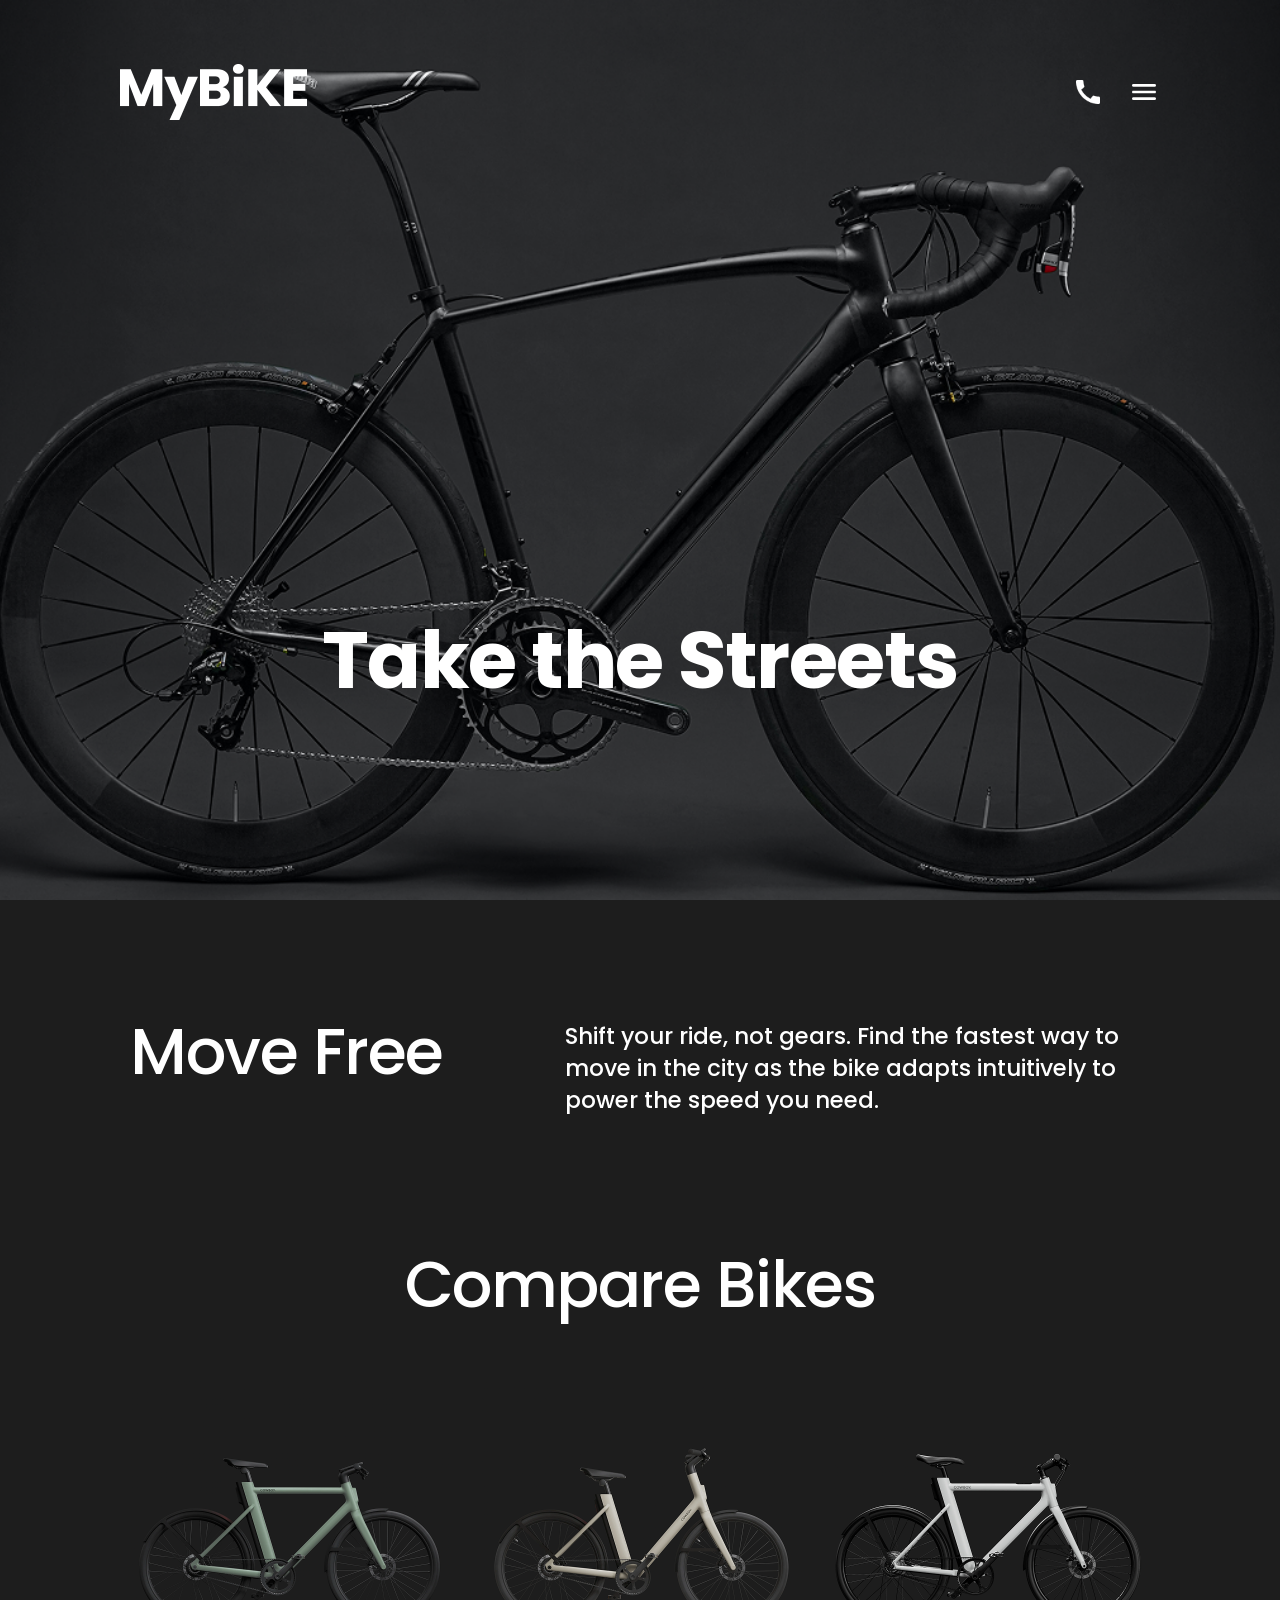
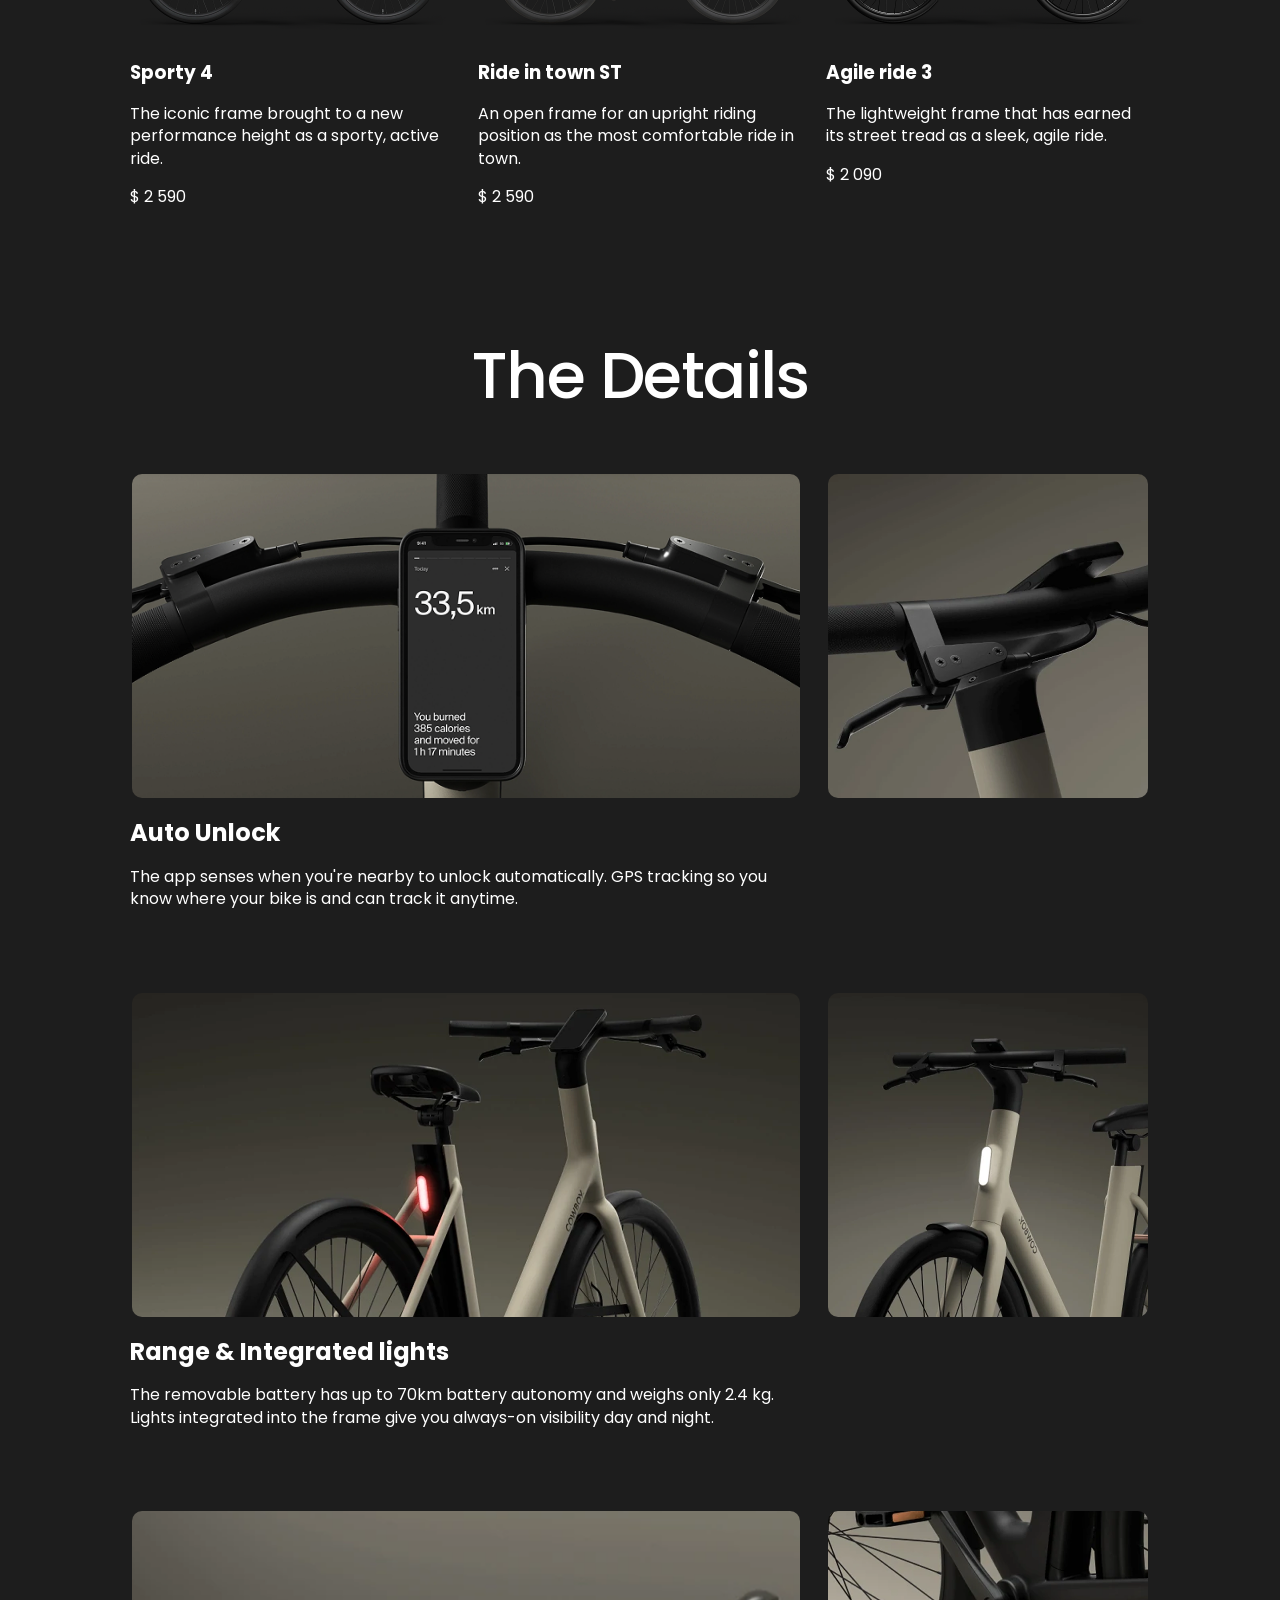
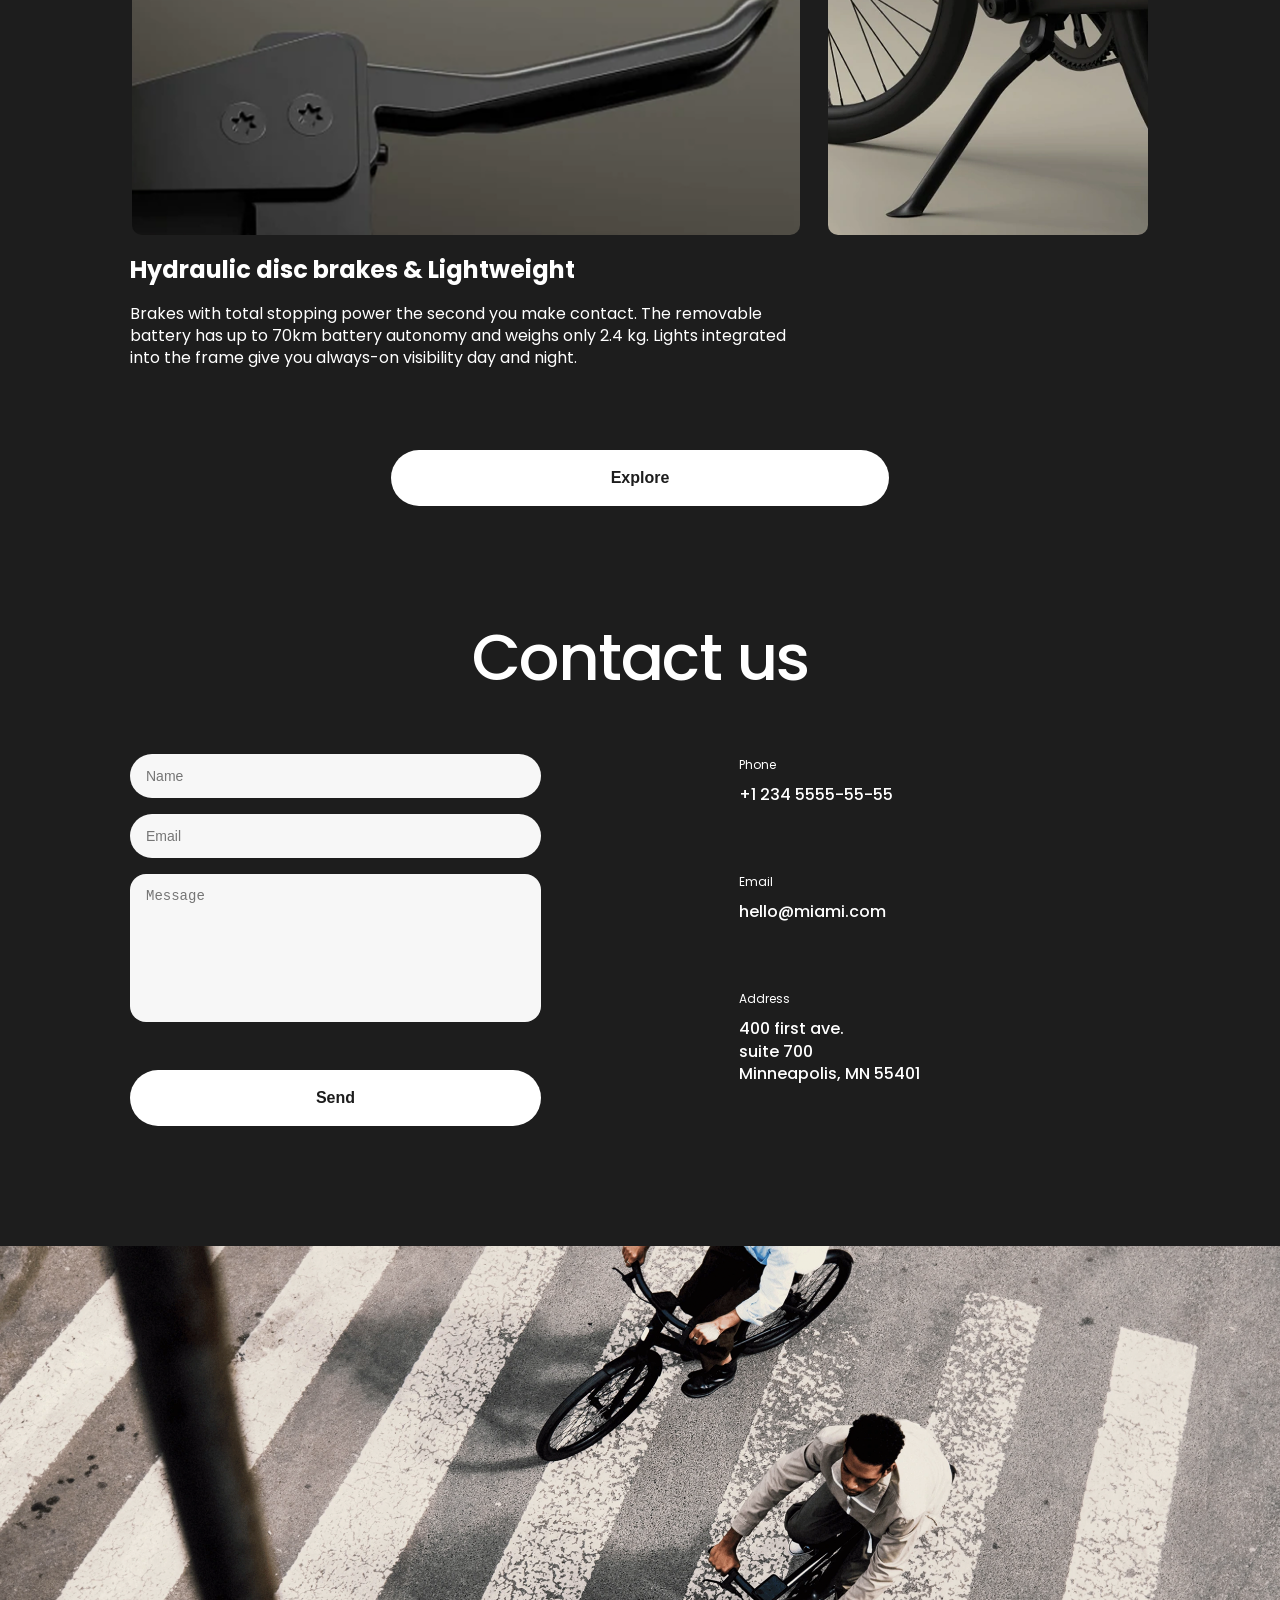
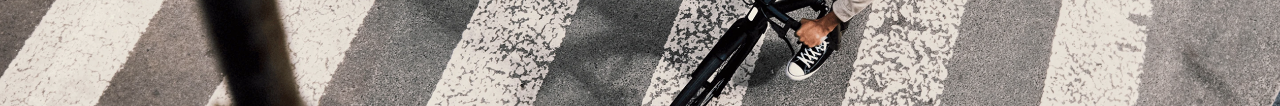
<file: index.html>
<!doctype html><html lang="en" class="page"><head><meta charset="utf-8"><meta name="viewport" content="width=device-width, initial-scale=1.0"><title>MyBike</title><link rel="icon" type="image/png" href="favicon.bdf6be57.png"><link rel="preconnect" href="https://fonts.googleapis.com"><link rel="preconnect" href="https://fonts.gstatic.com"><link href="https://fonts.googleapis.com/css2?family=Poppins:ital,wght@0,100;0,200;0,300;0,400;0,500;0,600;0,700;0,800;0,900;1,100;1,200;1,300;1,400;1,500;1,600;1,700;1,800;1,900&display=swap" rel="stylesheet"><link rel="stylesheet" href="index.746f3a43.css"><script src="index.cabb280d.js" defer></script></head><body class="page__body"> <header class="header" id="home"> <div class="header__content"> <div class="top-bar"> <a href="#" class="top-bar__logo"> <img src="MyBiKE-logo.cf4a1ea4.png" alt="MyBike logo"> </a> <div class="top-bar__icons"> <div class="call"> <a href="tel:+1 234 5555-55-55" class="call__text"> +1 234 5555-55-55 </a> <a href="#" class="icon icon--phone"></a> </div> <a href="#menu" class="icon icon--menu"></a> </div> </div> <div class="header__bottom"> <h1 class="header__title">Take the Streets</h1> </div> </div> </header> <aside class="menu page__menu" id="menu"> <div class="menu__content"> <div class="menu__top top-bar"> <a href="#" class="top-bar__logo"> <img src="MyBiKE-logo-black.e2cbd223.png" alt="MyBike logo" class="top-bar__logo"> </a> <a href="#" class="icon icon--close"></a> </div> <div class="menu__bottom"> <nav class="menu__nav nav"> <ul class="nav__list"> <li class="nav__item"> <a class="nav__link" href="#home">Home</a> </li> <li class="nav__item"> <a class="nav__link" href="#about-us">About us</a> </li> <li class="nav__item"> <a class="nav__link" href="#compare-bikes">Compare bikes</a> </li> <li class="nav__item"> <a class="nav__link" href="#details">Details</a> </li> <li class="nav__item"> <a class="nav__link" href="#contacts">Contacts</a> </li> </ul> </nav> <a href="tel:+1 234 5555-55-55" class="menu__phone-number"> +1 234 5555-55-55 </a> <a href="tel:+1 234 5555-55-55" class="menu__book-a-test-ride"> Book a test ride </a> </div> </div> </aside> <main class="main"> <div class="container"> <div class="main__content"> <section class="about-us" id="about-us"> <h2 class="about-us__title section-title section-title--align--left"> Move Free </h2> <div class="about-us__content"> <p class="about-us__description"> Shift your ride, not gears. Find the fastest way to move in the city as the bike adapts intuitively to power the speed you need. </p> </div> </section> <section class="compare-bikes" id="compare-bikes"> <h2 class="section-title">Compare Bikes</h2> <div class="compare-bikes__products"> <article class="compare-bikes__product product"> <img src="sporty-4.c6dad373.png" alt="Bike Sporty 4" class="product__photo"> <h3 class="product__title">Sporty 4</h3> <p class="product__description"> The iconic frame brought to a new performance height as a sporty, active ride. </p> <p class="product__price">$ 2 590</p> </article> <article class="compare-bikes__product product"> <img src="ride-in-town.cca304aa.png" alt="Bike Ride in town" class="product__photo"> <h3 class="product__title">Ride in town ST</h3> <p class="product__description"> An open frame for an upright riding position as the most comfortable ride in town. </p> <p class="product__price">$ 2 590</p> </article> <article class="compare-bikes__product product"> <img src="agile-ride-3.1a47b410.png" alt="Bike Agile ride 3" class="product__photo"> <h3 class="product__title">Agile ride 3</h3> <p class="product__description"> The lightweight frame that has earned its street tread as a sleek, agile ride. </p> <p class="product__price">$ 2 090</p> </article> </div> </section> <section class="details" id="details"> <h2 class="section-title">The Details</h2> <div class="details__wrapper"> <article class="detail"> <div class="detail__photos"> <a href="#" class="detail__link detail__link--wide"> <img class="detail__photo" src="image-1.88bd301e.png" alt="Auto unlock"> </a> <a href="#" class="detail__link detail__link--square"> <img class="detail__photo" src="image-2.09bc4b11.png" alt="Auto unlock"> </a> </div> <h3 class="detail__title">Auto Unlock</h3> <p class="detail__description"> The app senses when you're nearby to unlock automatically. GPS tracking so you know where your bike is and can track it anytime. </p> </article> <article class="detail"> <div class="detail__photos"> <a href="#" class="detail__link detail__link--wide"> <img class="detail__photo" src="image-3.da362133.png" alt="Range & Integrated lights"> </a> <a href="#" class="detail__link detail__link--square"> <img class="detail__photo" src="image-4.4922123d.png" alt="Range & Integrated lights"> </a> </div> <h3 class="detail__title">Range & Integrated lights</h3> <p class="detail__description"> The removable battery has up to 70km battery autonomy and weighs only 2.4 kg. Lights integrated into the frame give you always-on visibility day and night. </p> </article> <article class="detail"> <div class="detail__photos"> <a href="#" class="detail__link detail__link--wide"> <img class="detail__photo" src="image-5.bdb14efa.png" alt="Hydraulic disc brakes & Lightweight"> </a> <a href="#" class="detail__link detail__link--square"> <img class="detail__photo" src="image-6.74c8fe9a.png" alt="Hydraulic disc brakes & Lightweight"> </a> </div> <h3 class="detail__title"> Hydraulic disc brakes & Lightweight </h3> <p class="detail__description"> Brakes with total stopping power the second you make contact. The removable battery has up to 70km battery autonomy and weighs only 2.4 kg. Lights integrated into the frame give you always-on visibility day and night. </p> </article> <button class="detail__button">Explore</button> </div> </section> <section class="contacts" id="contacts"> <h2 class="section-title">Contact us</h2> <div class="contacts__content"> <form class="contacts__form"> <input type="text" placeholder="Name" class="contacts__input"> <input type="email" placeholder="Email" class="contacts__input"> <textarea placeholder="Message" class="contacts__textarea"></textarea> <button type="reset" class="contacts__button">Send</button> </form> <div class="contacts__info"> <div class="contacts__item--wide"> <p class="contacts__label">Phone</p> <a href="tel:+123455555555" class="contacts__link"> +1 234 5555-55-55 </a> </div> <div class="contacts__item contacts__item--wide"> <p class="contacts__label">Email</p> <a href="mailto:hello@miami.com" class="contacts__link"> hello@miami.com </a> </div> <div class="contacts__item contacts__item--wide"> <p class="contacts__label">Address</p> <a href="#" class="contacts__link"> 400 first ave.<br> suite 700<br> Minneapolis, MN 55401 </a> </div> </div> </div> </section> </div> </div> </main> <footer class="footer"></footer> </body></html>
</file>
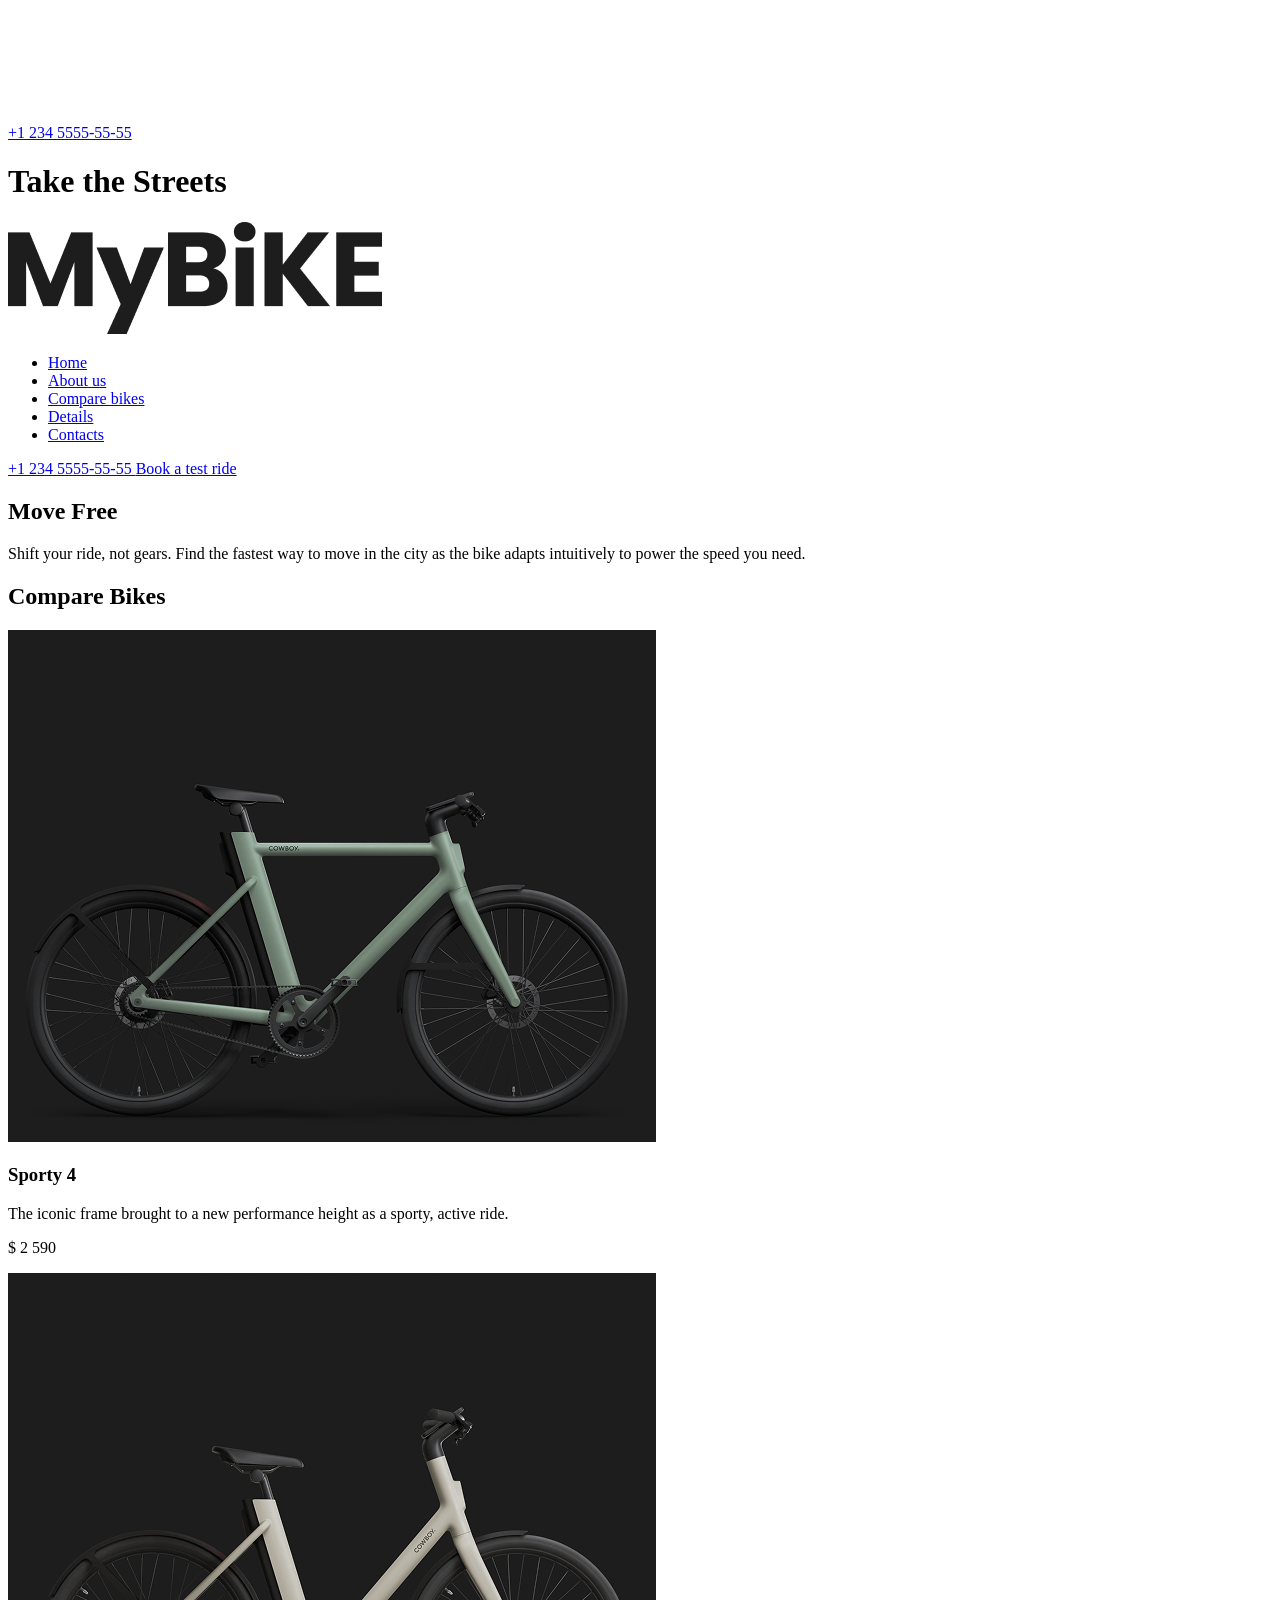
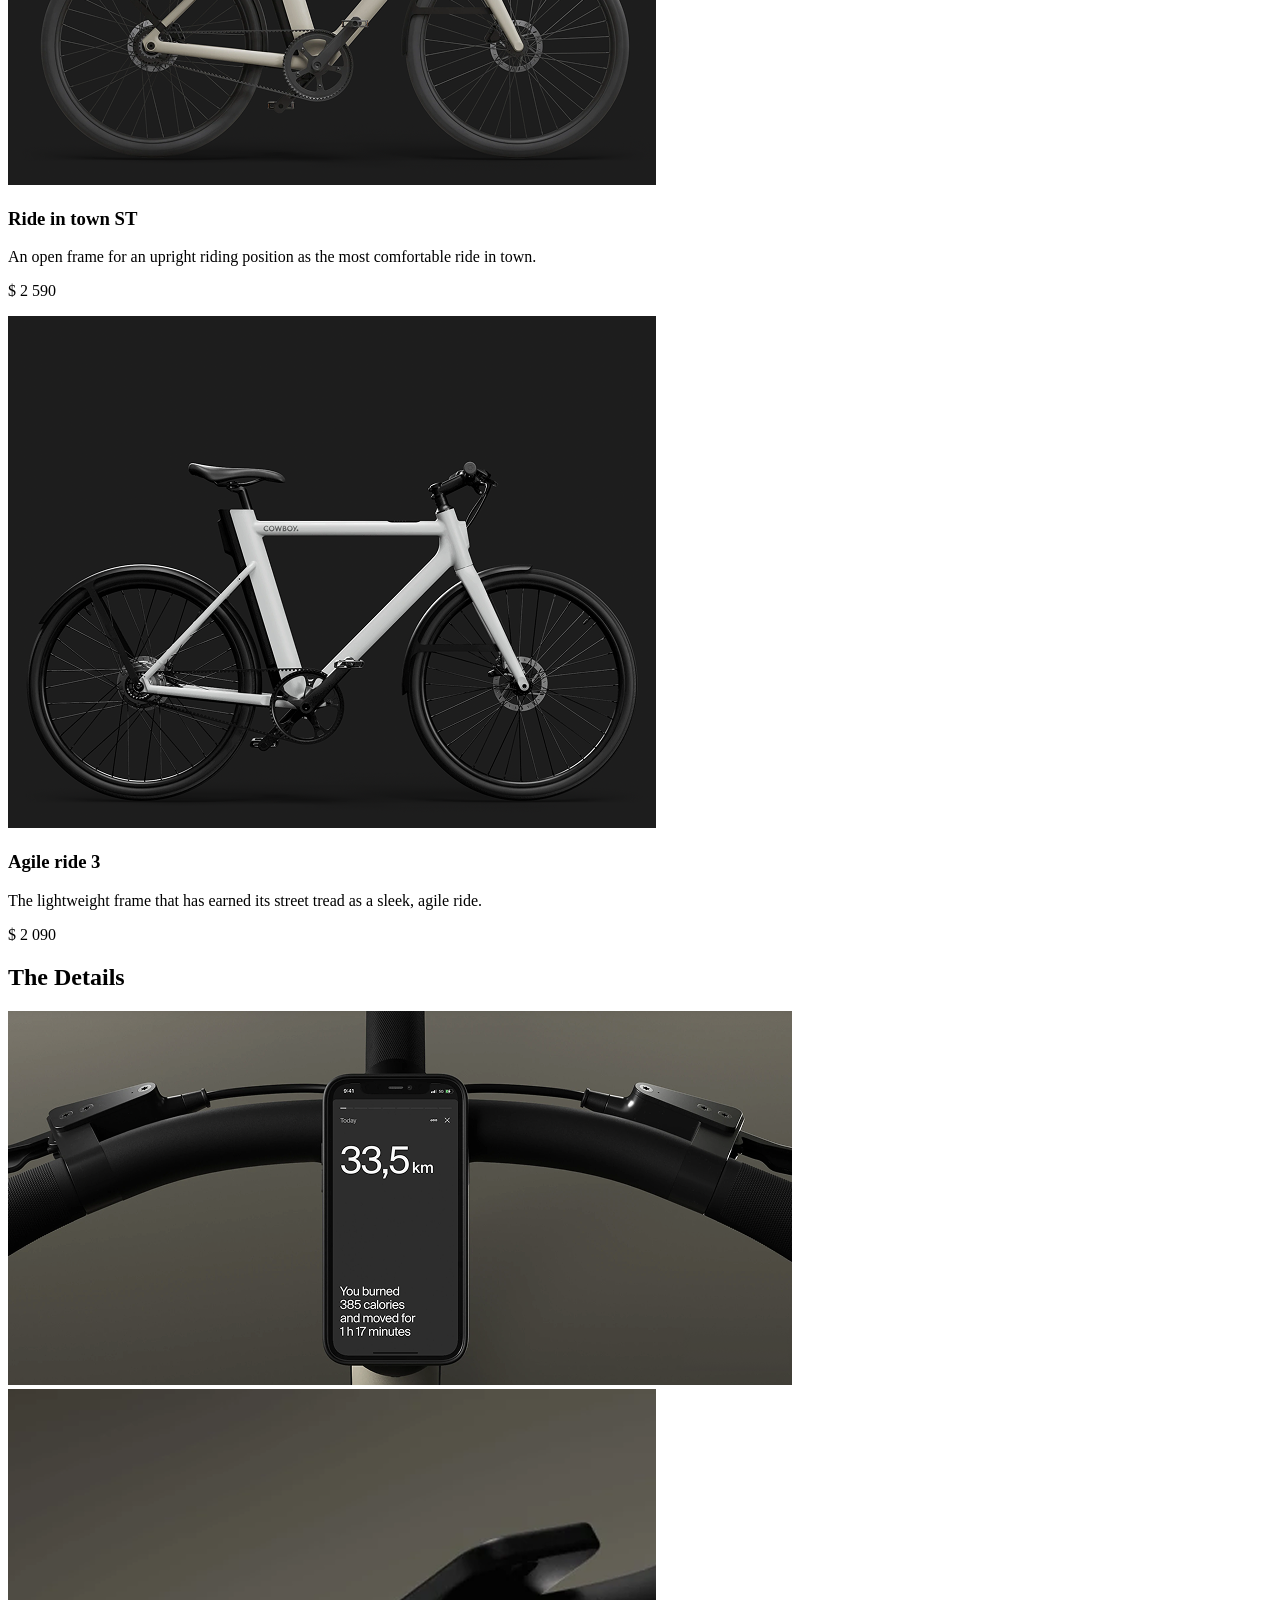
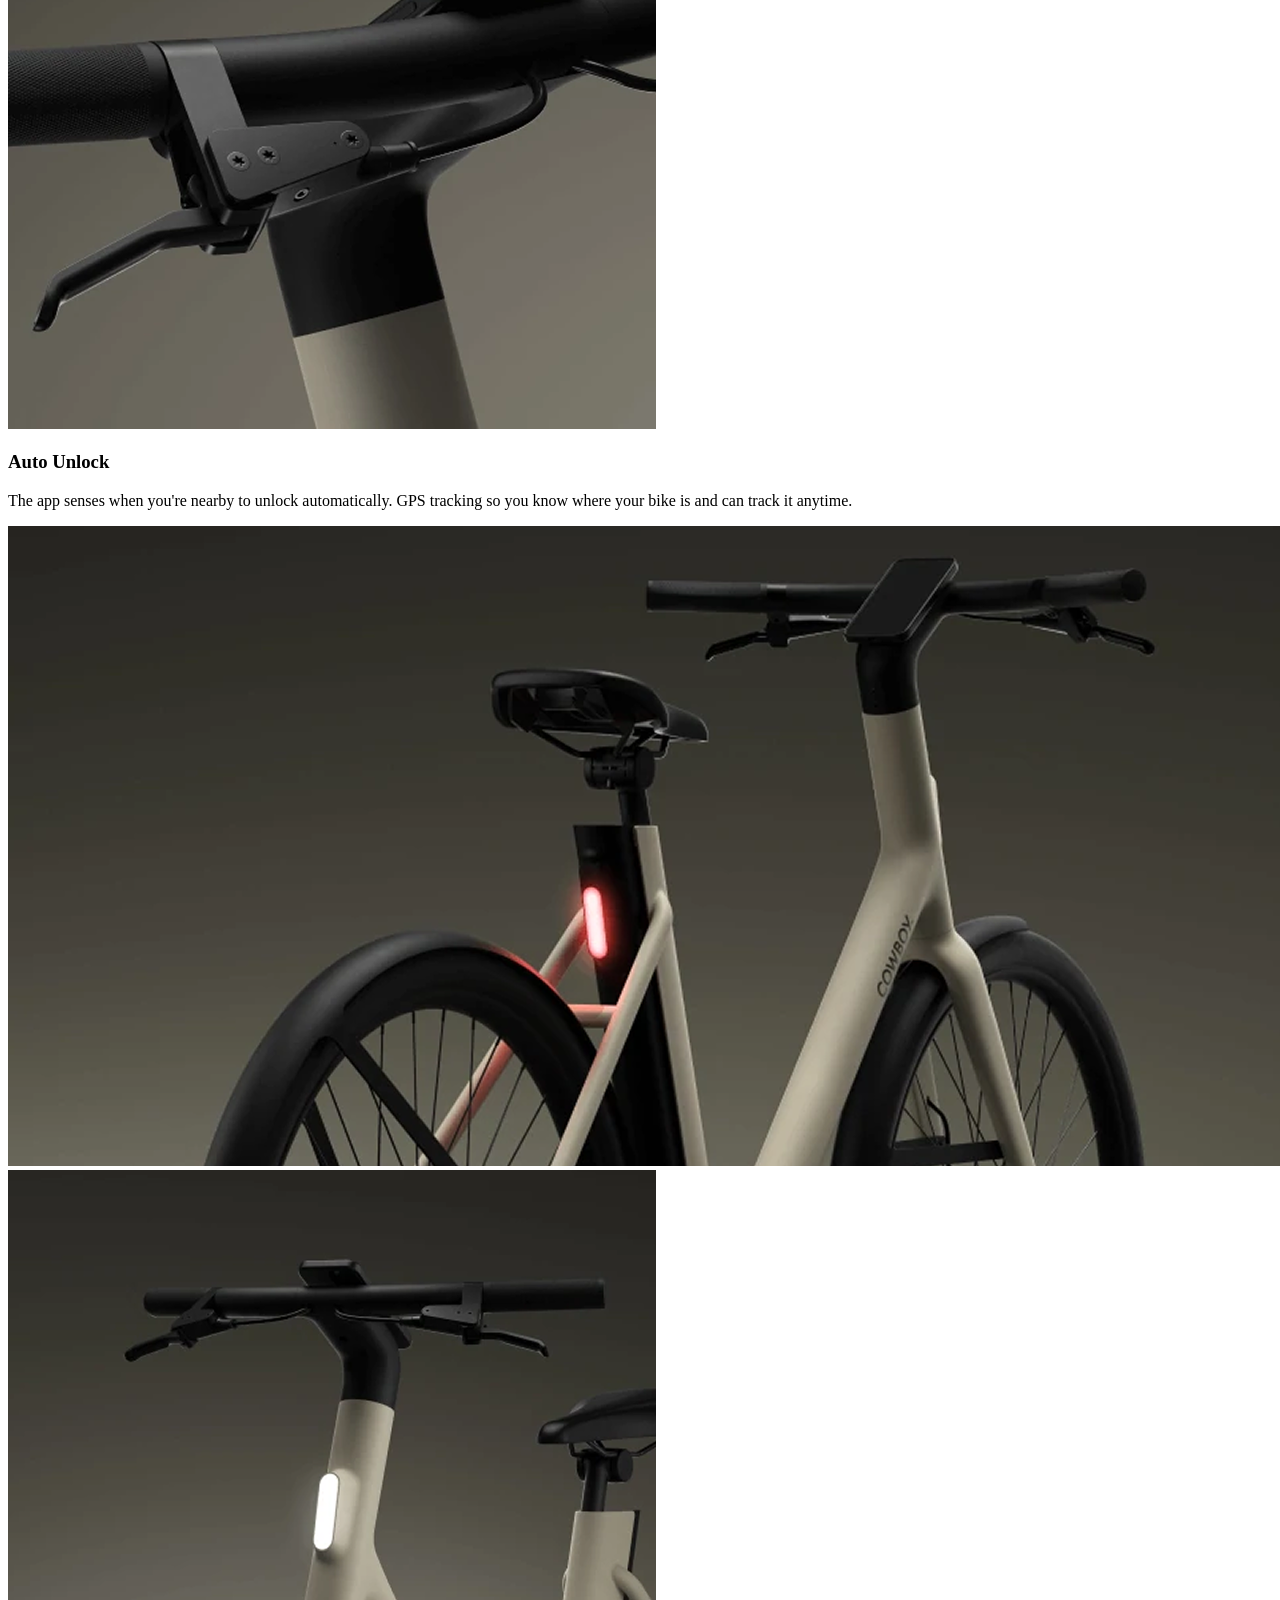
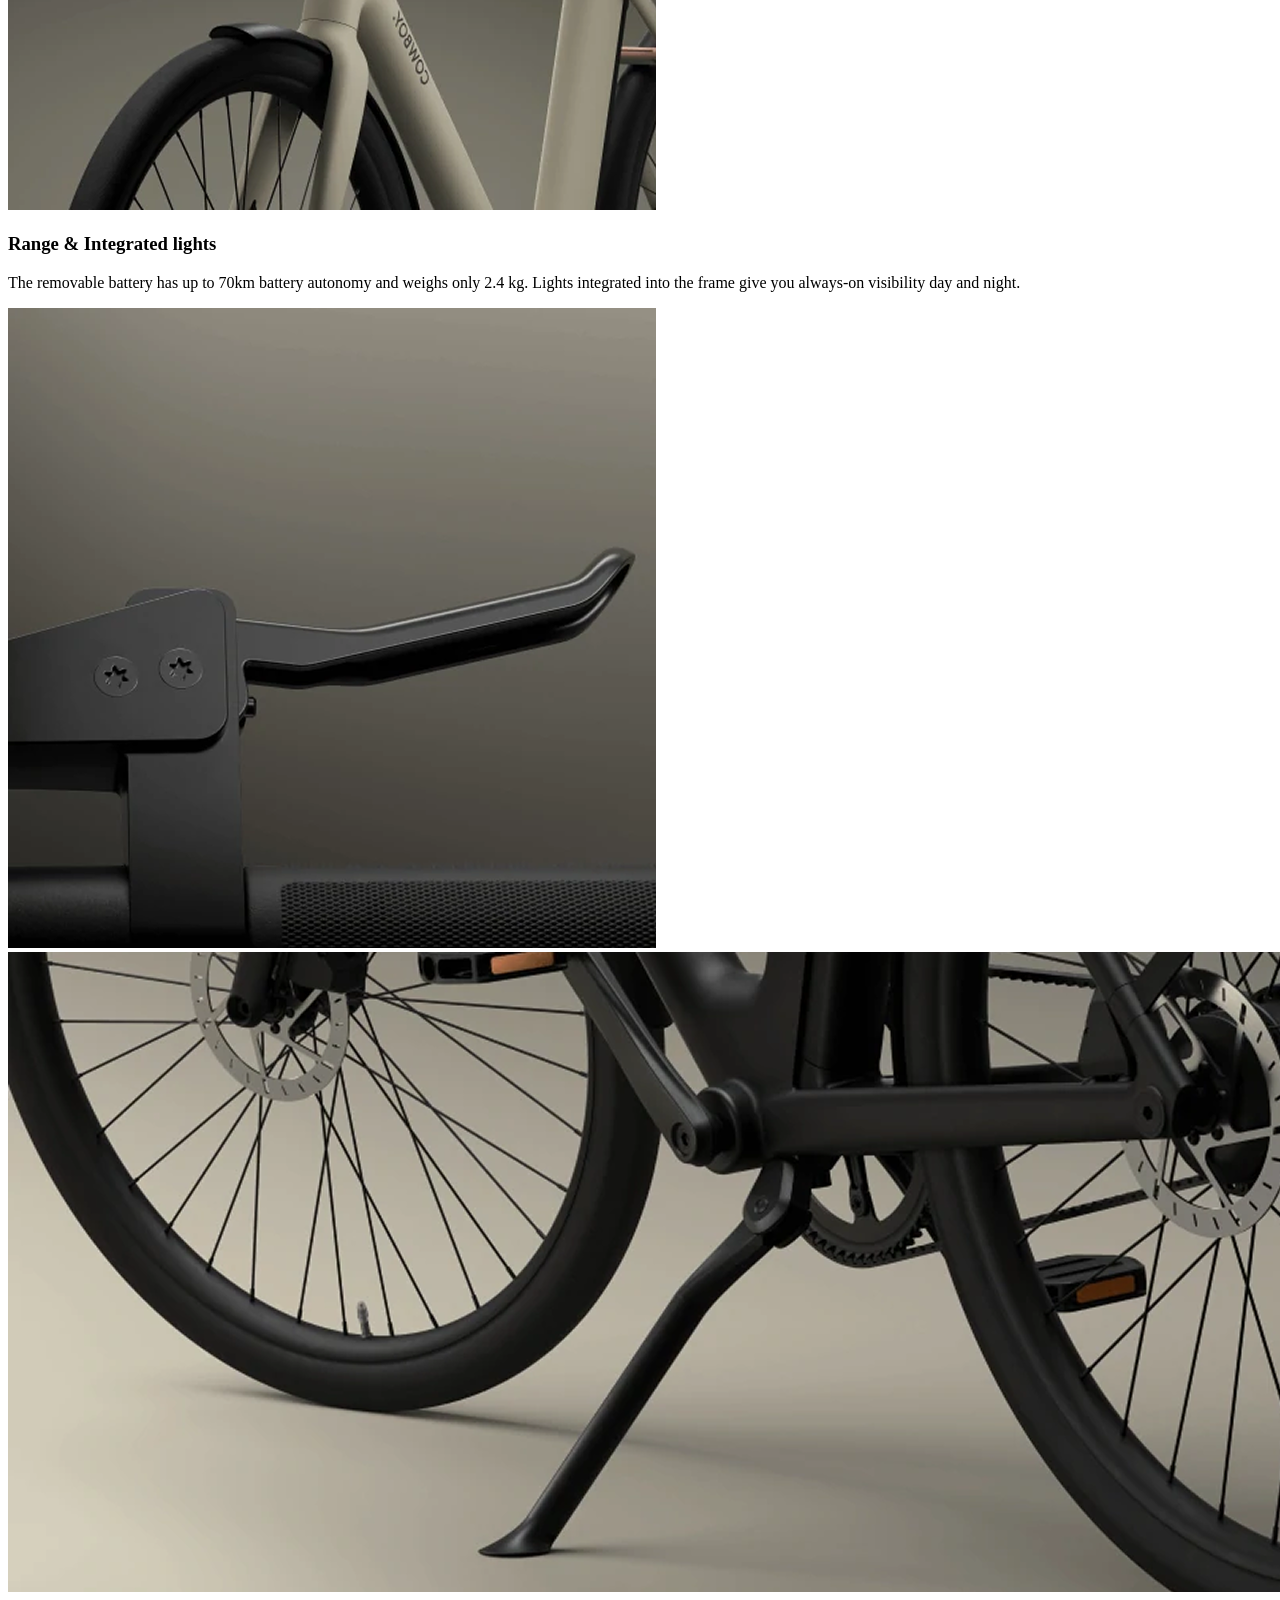
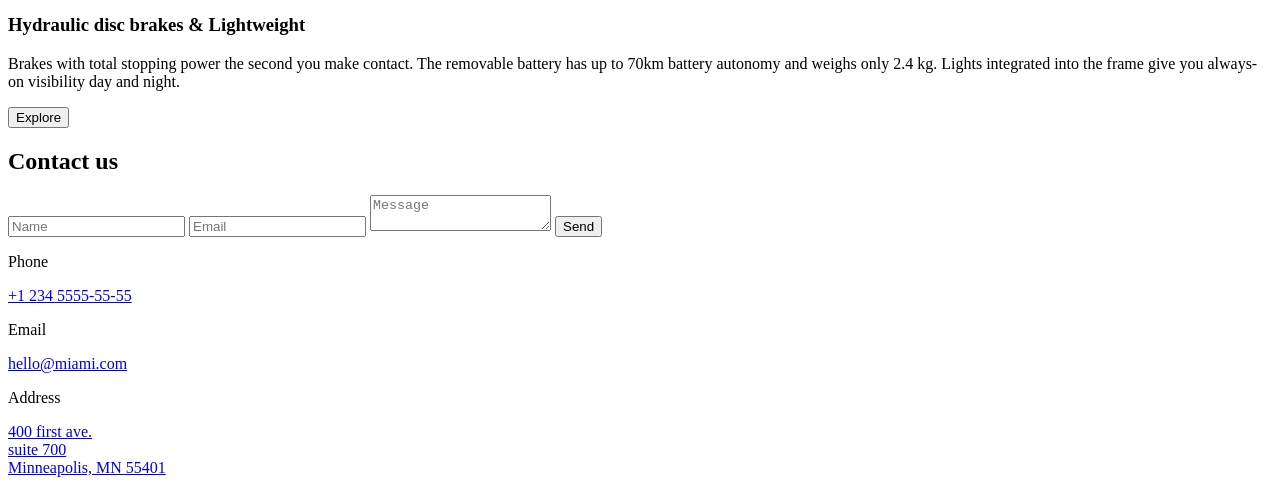
<file: src/index.html>
<!-- #region head -->
<!doctype html>
<html lang="en" class="page">
  <head>
    <meta charset="UTF-8" />
    <meta name="viewport" content="width=device-width, initial-scale=1.0" />
    <title>MyBike</title>
    <link rel="icon" type="image/png"
    href="./icons/favicon.png" />
    <link rel="preconnect" href="https://fonts.googleapis.com" />
    <link rel="preconnect" href="https://fonts.gstatic.com" />
    <link
      href="https://fonts.googleapis.com/css2?family=Poppins:ital,wght@0,100;0,200;0,300;0,400;0,500;0,600;0,700;0,800;0,900;1,100;1,200;1,300;1,400;1,500;1,600;1,700;1,800;1,900&display=swap"
      rel="stylesheet"
    />
    <link rel="stylesheet" href="./styles/style.scss" />
    <script src="./scripts/main.js" defer></script>
  </head>
  <!-- #endregion -->
  <body class="page__body">
    <header class="header" id="home">
      <div class="header__content">
        <div class="top-bar">
          <a href="#" class="top-bar__logo">
            <img src="/src/images/MyBiKE-logo.png" alt="MyBike logo" />
          </a>
          <div class="top-bar__icons">
            <div class="call">
              <a href="tel:+1 234 5555-55-55" class="call__text">
                +1 234 5555-55-55
              </a>
              <a href="#" class="icon icon--phone"></a>
            </div>
            <a href="#menu" class="icon icon--menu"></a>
          </div>
        </div>
        <div class="header__bottom">
          <h1 class="header__title">Take the Streets</h1>
        </div>
      </div>
    </header>

    <aside class="page__menu menu" id="menu">
      <div class="menu__content">
        <div class="top-bar menu__top">
          <a href="#" class="top-bar__logo">
            <img
              src="/src/images/MyBiKE-logo-black.png"
              alt="MyBike logo"
              class="top-bar__logo"
            />
          </a>
          <a href="#" class="icon icon--close"></a>
        </div>
        <div class="menu__bottom">
          <nav class="nav menu__nav">
            <ul class="nav__list">
              <li class="nav__item">
                <a class="nav__link" href="#home">Home</a>
              </li>
              <li class="nav__item">
                <a class="nav__link" href="#about-us">About us</a>
              </li>
              <li class="nav__item">
                <a class="nav__link" href="#compare-bikes">Compare bikes</a>
              </li>
              <li class="nav__item">
                <a class="nav__link" href="#details">Details</a>
              </li>
              <li class="nav__item">
                <a class="nav__link" href="#contacts">Contacts</a>
              </li>
            </ul>
          </nav>
          <a href="tel:+1 234 5555-55-55" class="menu__phone-number">
            +1 234 5555-55-55
          </a>
          <a href="tel:+1 234 5555-55-55" class="menu__book-a-test-ride">
            Book a test ride
          </a>
        </div>
      </div>
    </aside>

    <main class="main">
      <div class="container">
        <div class="main__content">
          <section class="about-us" id="about-us">
            <h2
              class="section-title section-title--align--left about-us__title"
            >
              Move Free
            </h2>
            <div class="about-us__content">
              <p class="about-us__description">
                Shift your ride, not gears. Find the fastest way to move in the
                city as the bike adapts intuitively to power the speed you need.
              </p>
            </div>
          </section>

          <section class="compare-bikes" id="compare-bikes">
            <h2 class="section-title">Compare Bikes</h2>
            <div class="compare-bikes__products">
              <article class="product compare-bikes__product">
                <img
                  src="/src/images/sporty-4.png"
                  alt="Bike Sporty 4"
                  class="product__photo"
                />
                <h3 class="product__title">Sporty 4</h3>
                <p class="product__description">
                  The iconic frame brought to a new performance height as a
                  sporty, active ride.
                </p>
                <p class="product__price">$ 2 590</p>
              </article>
              <article class="product compare-bikes__product">
                <img
                  src="/src/images/ride-in-town.png"
                  alt="Bike Ride in town"
                  class="product__photo"
                />
                <h3 class="product__title">Ride in town ST</h3>
                <p class="product__description">
                  An open frame for an upright riding position as the most
                  comfortable ride in town.
                </p>
                <p class="product__price">$ 2 590</p>
              </article>
              <article class="product compare-bikes__product">
                <img
                  src="/src/images/agile-ride-3.png"
                  alt="Bike Agile ride 3"
                  class="product__photo"
                />
                <h3 class="product__title">Agile ride 3</h3>
                <p class="product__description">
                  The lightweight frame that has earned its street tread as a
                  sleek, agile ride.
                </p>
                <p class="product__price">$ 2 090</p>
              </article>
            </div>
          </section>

          <section class="details" id="details">
            <h2 class="section-title">The Details</h2>

            <div class="details__wrapper">
              <article class="detail">
                <div class="detail__photos">
                  <a href="#" class="detail__link detail__link--wide">
                    <img
                      class="detail__photo"
                      src="/src/images/image-1.png"
                      alt="Auto unlock"
                    />
                  </a>

                  <a href="#" class="detail__link detail__link--square">
                    <img
                      class="detail__photo"
                      src="/src/images/image-2.png"
                      alt="Auto unlock"
                    />
                  </a>
                </div>
                <h3 class="detail__title">Auto Unlock</h3>
                <p class="detail__description">
                  The app senses when you're nearby to unlock automatically. GPS
                  tracking so you know where your bike is and can track it
                  anytime.
                </p>
              </article>

              <article class="detail">
                <div class="detail__photos">
                  <a href="#" class="detail__link detail__link--wide">
                    <img
                      class="detail__photo"
                      src="/src/images/image-3.png"
                      alt="Range & Integrated lights"
                    />
                  </a>

                  <a href="#" class="detail__link detail__link--square">
                    <img
                      class="detail__photo"
                      src="/src/images/image-4.png"
                      alt="Range & Integrated lights"
                    />
                  </a>
                </div>
                <h3 class="detail__title">Range & Integrated lights</h3>
                <p class="detail__description">
                  The removable battery has up to 70km battery autonomy and
                  weighs only 2.4 kg. Lights integrated into the frame give you
                  always-on visibility day and night.
                </p>
              </article>

              <article class="detail">
                <div class="detail__photos">
                  <a href="#" class="detail__link detail__link--wide">
                    <img
                      class="detail__photo"
                      src="/src/images/image-5.png"
                      alt="Hydraulic disc brakes & Lightweight"
                    />
                  </a>

                  <a href="#" class="detail__link detail__link--square">
                    <img
                      class="detail__photo"
                      src="/src/images/image-6.png"
                      alt="Hydraulic disc brakes & Lightweight"
                    />
                  </a>
                </div>
                <h3 class="detail__title">
                  Hydraulic disc brakes & Lightweight
                </h3>
                <p class="detail__description">
                  Brakes with total stopping power the second you make contact.
                  The removable battery has up to 70km battery autonomy and
                  weighs only 2.4 kg. Lights integrated into the frame give you
                  always-on visibility day and night.
                </p>
              </article>
              <button class="detail__button">Explore</button>
            </div>
          </section>

          <section class="contacts" id="contacts">
            <h2 class="section-title">Contact us</h2>

            <div class="contacts__content">
              <form class="contacts__form">
                <input type="text" placeholder="Name"
                class="contacts__input" />

                <input
                  type="email"
                  placeholder="Email"
                  class="contacts__input"
                />

                <textarea
                  placeholder="Message"
                  class="contacts__textarea"
                ></textarea>

                <button type="reset" class="contacts__button">Send</button>
              </form>

              <div class="contacts__info">
                <div class="contacts__item--wide">
                  <p class="contacts__label">Phone</p>
                  <a href="tel:+123455555555" class="contacts__link">
                    +1 234 5555-55-55
                  </a>
                </div>

                <div class="contacts__item contacts__item--wide">
                  <p class="contacts__label">Email</p>
                  <a href="mailto:hello@miami.com" class="contacts__link">
                    hello@miami.com
                  </a>
                </div>

                <div class="contacts__item contacts__item--wide">
                  <p class="contacts__label">Address</p>
                  <a href="#" class="contacts__link">
                    400 first ave.<br />
                    suite 700<br />
                    Minneapolis, MN 55401
                  </a>
                </div>
              </div>
            </div>
          </section>
        </div>
      </div>
    </main>

    <footer class="footer"></footer>
  </body>
</html>
</file>
<file: index.746f3a43.css>
@keyframes phone-vibrate{0%{transform:rotate(0)scale(1)}25%{transform:rotate(-10deg)scale(1.05)}50%{transform:rotate(10deg)scale(1.05)}75%{transform:rotate(-10deg)scale(1.05)}to{transform:rotate(0)scale(1.1)}}.container{-ms-flex-direction:column;flex-direction:column;-ms-flex-pack:center;justify-content:center;gap:96px;margin-left:0;margin-right:0;padding:96px 20px;display:-ms-flexbox;display:flex}@media (min-width:576px){.container{padding-left:72px;padding-right:72px}}@media (min-width:1024px){.container{margin-left:auto;margin-right:auto;padding-left:120px;padding-right:120px}}@media (min-width:576px){.container{gap:120px;padding-top:120px;padding-bottom:120px}}.page{scroll-behavior:smooth;color:#fff;background-color:#1d1d1d;font-family:Poppins,sans-serif;font-size:16px;line-height:140%}.page__body{min-width:320px;margin:0}.page__menu{opacity:0;pointer-events:none;transition:all .3s;position:fixed;top:0;left:0;right:0;transform:translate(-100%)}.page__menu:target{opacity:1;pointer-events:all;transform:translate(0)}.header{background-image:url(Cover_photo.1b088af2.png);background-position:50%;background-repeat:no-repeat;background-size:cover}.header__content{-ms-flex-direction:column;flex-direction:column;-ms-flex-pack:justify;justify-content:space-between;height:100vh;padding:0 20px;display:-ms-flexbox;display:flex}@media (min-width:576px){.header__content{padding:0 72px}}@media (min-width:1024px){.header__content{padding:0 120px}}.header__bottom{padding-bottom:88px}@media (min-width:576px){.header__bottom{padding-bottom:130px}}@media (min-width:1024px){.header__bottom{padding-bottom:200px}}.header__title{letter-spacing:-1.5px;color:#fff;text-align:center;margin:0;font-size:36px;font-weight:700;line-height:100%}@media (min-width:576px){.header__title{font-size:64px}}@media (min-width:1024px){.header__title{font-size:80px}}.icon{background-position:50%;background-repeat:no-repeat;background-size:cover;width:24px;height:24px;transition:transform .3s;display:block}.icon:hover{transform:scale(1.2)}@media (min-width:576px){.icon{width:32px;height:32px}}.icon--phone{background-image:url(icon-phone.0facd78a.png);transition:transform .4s}.icon--phone:hover{animation:.4s ease-in-out phone-vibrate}.icon--menu{background-image:url(icon-burger-menu.edc984a1.png);transition:transform .3s}.icon--menu:hover{background-image:url(icon-burger-menu-hover.876b3e4b.png);transform:translate(-4px)scale(1.2)}.icon--close{background-image:url(icon-close.ffdb9289.png)}.call{-ms-flex-align:center;align-items:center;display:-ms-inline-flexbox;display:inline-flex;position:relative}.call__text{opacity:0;white-space:nowrap;color:#fff;text-decoration:none;transition:all .3s;position:absolute;right:40px;transform:translate(20px)}.call:hover .call__text{opacity:1;transform:translate(0)}.top-bar{-ms-flex-pack:justify;justify-content:space-between;-ms-flex-align:center;align-items:center;padding-top:24px;padding-bottom:24px;display:-ms-flexbox;display:flex}@media (min-width:576px){.top-bar{padding-top:64px;padding-bottom:64px}}.top-bar__icons{gap:24px;display:-ms-flexbox;display:flex}.top-bar__logo{width:130px;height:38px;transition:transform .3s;display:-ms-flexbox;display:flex}.top-bar__logo:hover{transform:scale(1.1)}@media (min-width:576px){.top-bar__logo{width:187px;height:56px}}.menu{text-transform:uppercase;background-color:#c2c2c2;height:100vh;padding:0 20px;font-weight:600}@media (min-width:576px){.menu{padding:0 72px}}@media (min-width:1024px){.menu{padding:0 120px}}.menu__top{margin-bottom:32px}@media (min-width:576px){.menu__top{margin-bottom:0}}.menu__nav{margin-bottom:40px}.menu__phone-number{color:#1d1d1d;margin-bottom:16px;font-size:16px;line-height:27px;text-decoration:none;display:block}.menu__book-a-test-ride{color:#1d1d1d;letter-spacing:2px;border-bottom:1px solid #1d1d1d;width:fit-content;padding-bottom:7px;font-size:12px;line-height:16px;text-decoration:none;display:block}.page:has(.page__menu:target){overflow:hidden}.nav__list{-ms-flex-direction:column;flex-direction:column;gap:32px;margin:0;padding:0;list-style:none;display:-ms-flexbox;display:flex}.nav__link{color:#1d1d1d;letter-spacing:2px;font-size:22px;line-height:22px;text-decoration:none;position:relative}.nav__link:after{content:"";background-color:#1d1d1d;width:100%;height:1px;transition:transform .3s;display:block;position:absolute;bottom:-8px;transform:scale(0)}.nav__link:hover:after{transform:scale(1)}.main__content{row-gap:96px;max-width:1020px;margin-left:auto;margin-right:auto;display:grid}@media (min-width:576px){.main__content{row-gap:120px}}.section-title{text-align:center;letter-spacing:-1.5px;white-space:nowrap;margin:0 0 48px;font-size:32px;font-weight:500;line-height:100%}@media (min-width:576px){.section-title{margin-bottom:64px;font-size:48px}}@media (min-width:1024px){.section-title{font-size:64px}}.section-title--align--left{text-align:left}.product__photo{transform-origin:50%;cursor:pointer;width:100%;transition:transform .5s cubic-bezier(.2,.8,.2,1)}.product__photo:hover{transform:scale(1.12)}.compare-bikes__products{--columns:2;grid-template-columns:repeat(var(--columns),1fr);gap:40px 20px;display:grid}@media (min-width:576px){.compare-bikes__products{--columns:6;column-gap:24px}}@media (min-width:1024px){.compare-bikes__products{--columns:12}}.compare-bikes__product{grid-column:1/-1}@media (min-width:576px){.compare-bikes__product{grid-column:2/-2}}@media (min-width:1024px){.compare-bikes__product{grid-column:span 4;row-gap:24px}}.about-us{--columns:2;grid-template-columns:repeat(var(--columns),1fr);column-gap:20px;display:grid}@media (min-width:576px){.about-us{--columns:6;column-gap:24px}}@media (min-width:1024px){.about-us{--columns:12}}.about-us__title{white-space:nowrap;grid-column:1/-1;margin:0 0 32px}.about-us__title:not(:is(:lang(ae),:lang(ar),:lang(arc),:lang(bcc),:lang(bqi),:lang(ckb),:lang(dv),:lang(fa),:lang(glk),:lang(he),:lang(ku),:lang(mzn),:lang(nqo),:lang(pnb),:lang(ps),:lang(sd),:lang(ug),:lang(ur),:lang(yi))){text-align:left}.about-us__title:is(:lang(ae),:lang(ar),:lang(arc),:lang(bcc),:lang(bqi),:lang(ckb),:lang(dv),:lang(fa),:lang(glk),:lang(he),:lang(ku),:lang(mzn),:lang(nqo),:lang(pnb),:lang(ps),:lang(sd),:lang(ug),:lang(ur),:lang(yi)){text-align:right}@media (min-width:576px){.about-us__title{grid-column:1/4}}@media (min-width:1024px){.about-us__title{grid-column:span 4}}.about-us__content{grid-column:1/-1}@media (min-width:576px){.about-us__content{grid-column:4/7}}@media (min-width:1024px){.about-us__content{grid-column:6/-1}}.about-us__description{margin:0 0 16px;font-size:23px;font-weight:500;line-height:140%}.details__wrapper{--columns:2;grid-template-columns:repeat(var(--columns),1fr);gap:40px 20px;display:grid}@media (min-width:576px){.details__wrapper{--columns:6;column-gap:24px}}@media (min-width:1024px){.details__wrapper{--columns:12}}.details__wrapper>:nth-child(-n+3){grid-column:1/-1}@media (min-width:576px){.details__wrapper{row-gap:64px}}.detail{--columns:2;grid-template-columns:repeat(var(--columns),1fr);column-gap:20px;display:grid}@media (min-width:576px){.detail{--columns:6;column-gap:24px}}@media (min-width:1024px){.detail{--columns:12}}.detail>:nth-child(-n+2){grid-column:1/-1}.detail__photos{--columns:2;grid-template-columns:repeat(var(--columns),1fr);column-gap:20px;margin-bottom:16px;transition:all .3s;display:grid}@media (min-width:576px){.detail__photos{--columns:6;column-gap:24px}}@media (min-width:1024px){.detail__photos{--columns:12}}.detail__photo{object-fit:cover;transform-origin:50%;width:100%;height:100%;transition:transform .5s cubic-bezier(.2,.8,.2,1);position:absolute}.detail__link{background:linear-gradient(#000,#000) 0 0/0 0 padding-box padding-box,linear-gradient(45deg,#c9a24a,#f5e6a8,#c9a24a) 0 0/0 0 border-box;border:2px solid transparent;border-radius:12px;transition:all .5s;display:block;position:relative;overflow:hidden}@media (min-width:576px){.detail__link--wide{grid-column:span 4}}@media (min-width:1024px){.detail__link--wide{grid-column:span 8}}.detail__link--square{height:0;padding-bottom:100%}@media (min-width:576px){.detail__link--square{grid-column:span 2}}@media (min-width:1024px){.detail__link--square{grid-column:span 4}}.detail__link:hover{background:linear-gradient(#000,#000) padding-box padding-box,linear-gradient(45deg,#c9a24a,#f5e6a8,#c9a24a) border-box}.detail__link:hover .detail__photo{transform:scale(1.08)}.detail__title{margin:0;font-size:24px;font-weight:700;line-height:140%}.detail__description{grid-column:1/-1;font-weight:400}@media (min-width:1024px){.detail__description{grid-column:span 8}}.detail__button{box-sizing:border-box;color:#1d1d1d;cursor:pointer;background-color:#fff;border:none;border-radius:40px;grid-column:1/-1;-ms-flex-pack:center;justify-content:center;-ms-flex-align:center;align-items:center;width:100%;height:56px;margin:0 auto;font-size:16px;font-weight:700;transition:box-shadow .3s,transform .2s;display:-ms-flexbox;display:flex}.detail__button:hover{transform:scale(1.02);box-shadow:1px 4px 16px rgba(232,232,240,.4)}.detail__button:active{transform:translateY(1px);box-shadow:1px 4px 16px rgba(232,232,240,.64)}@media (min-width:576px){.detail__button{grid-column:2/-2}}@media (min-width:1024px){.detail__button{grid-column:4/-4}}.contacts{-ms-flex-direction:column;flex-direction:column;display:-ms-flexbox;display:flex}.contacts__content{grid-template-columns:repeat(2,1fr);row-gap:20px;display:grid}@media (min-width:576px){.contacts__content{grid-template-columns:repeat(6,1fr);column-gap:24px}}@media (min-width:1024px){.contacts__content{grid-template-columns:repeat(12,1fr);column-gap:24px}}.contacts__form{-ms-flex-direction:column;flex-direction:column;grid-column:1/-1;gap:16px;width:100%;display:-ms-flexbox;display:flex}@media (min-width:576px){.contacts__form{grid-column:span 3}}@media (min-width:1024px){.contacts__form{grid-column:span 5}}.contacts__input,.contacts__textarea{background:#f7f7f7;border:none;border-radius:40px;outline:none;padding:14px 16px;font-size:14px}.contacts__input:focus-visible{box-shadow:0 0 0 3px rgba(200,200,200,.8)}.contacts__textarea:focus-visible{box-shadow:0 0 0 3px rgba(200,200,200,.8)}.contacts__textarea{resize:none;border-radius:16px;height:120px;margin-bottom:32px}.contacts__button{box-sizing:border-box;color:#1d1d1d;cursor:pointer;background-color:#fff;border:none;border-radius:40px;grid-column:1/-1;-ms-flex-pack:center;justify-content:center;-ms-flex-align:center;align-items:center;width:100%;height:56px;margin:0 auto;font-size:16px;font-weight:700;transition:box-shadow .3s,transform .2s;display:-ms-flexbox;display:flex}.contacts__button:hover{transform:scale(1.02);box-shadow:1px 4px 16px rgba(232,232,240,.4)}.contacts__button:active{transform:translateY(1px);box-shadow:1px 4px 16px rgba(232,232,240,.64)}.contacts__info{grid-column:1/-1;row-gap:24px;display:grid}@media (min-width:576px){.contacts__info{grid-column:span 3;grid-template-columns:repeat(2,1fr);column-gap:24px}}@media (min-width:1024px){.contacts__info{grid-column:8/-1}}.contacts__label{color:#fff;margin:0 0 8px;font-size:12px}.contacts__link{color:#fff;font-weight:500;text-decoration:none}.contacts__text{margin:0;font-size:16px;font-weight:400}.contacts__item--wide{grid-column:1/-1}.footer{background-image:url(footer-image.c38c63b8.png);background-position:50%;background-repeat:no-repeat;background-size:cover;height:200px}@media (min-width:576px){.footer{height:400px}}@media (min-width:1024px){.footer{height:460px}}
/*# sourceMappingURL=index.746f3a43.css.map */
</file>
